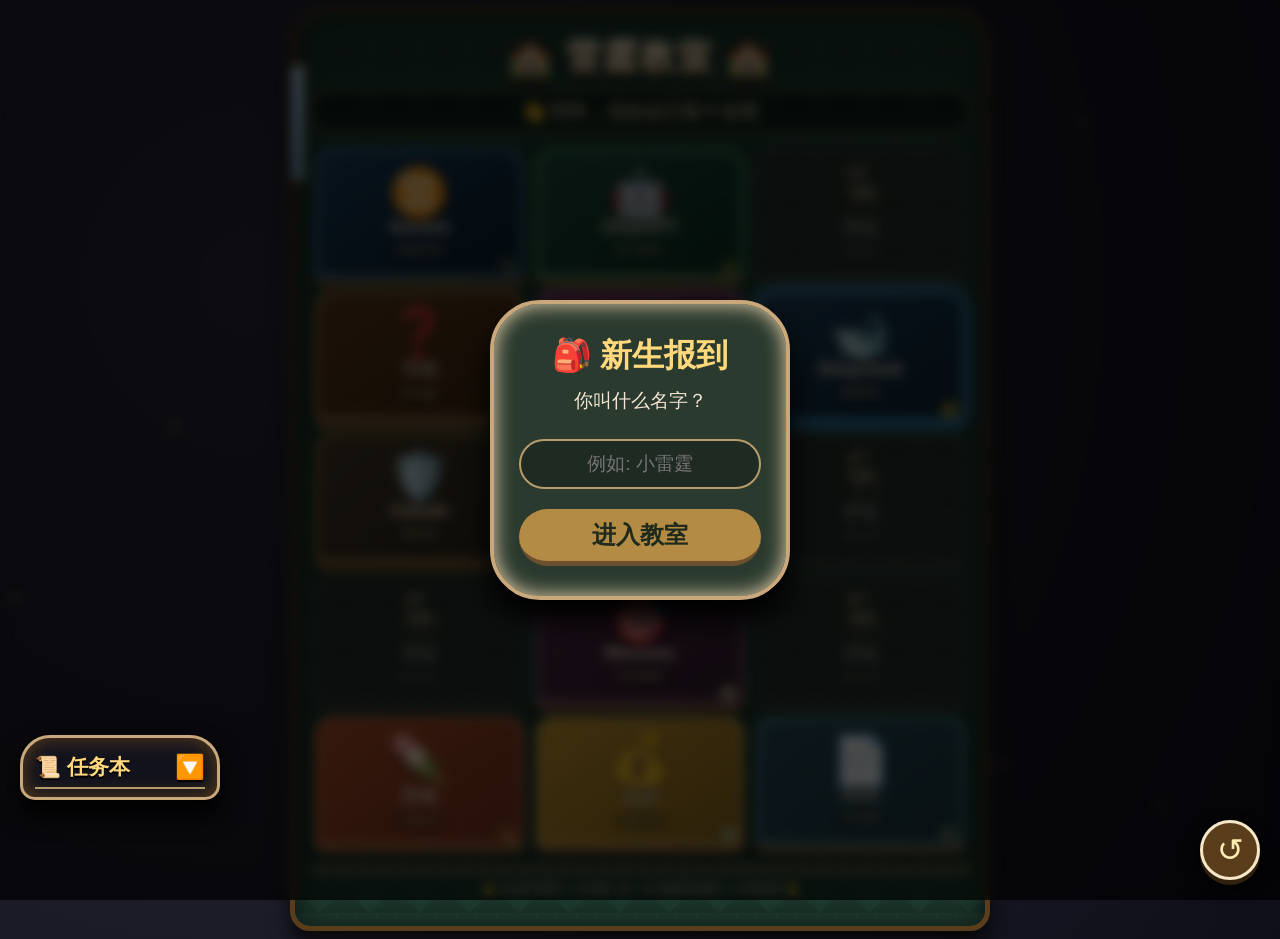
<file: index.html>
<!DOCTYPE html>
<html lang="zh">
<head>
    <meta charset="UTF-8">
    <meta name="viewport" content="width=device-width, initial-scale=1.0, maximum-scale=1.0, user-scalable=yes">
    <title>雷霆教室</title>
    <link rel="stylesheet" href="style.css">
</head>
<body>
    <canvas id="particle-canvas"></canvas>

    <div id="overlay" class="overlay">
        <div class="name-modal">
            <h2>🎒 新生报到</h2>
            <div style="font-size:1.2rem; margin-bottom:5px;">你叫什么名字？</div>
            <input type="text" id="playerNameInput" placeholder="例如: 小雷霆" maxlength="10">
            <button id="confirmNameBtn">进入教室</button>
        </div>
    </div>

    <div class="reset-btn" id="resetGameBtn">↺</div>

    <div id="taskSidebar" class="task-sidebar minimized">
        <div class="title">
            📜 任务本
            <span id="toggleTaskBtn">🔽</span>
        </div>
        <div id="taskContent" class="task-content"></div>
    </div>

    <div class="classroom">
        <div class="window-left"></div>
        <div id="timePanel" class="time-panel" style="display: none;">
            <div class="time-item"><span>📅 周数</span><span class="value" id="weekDisplay">1/15</span></div>
            <div class="time-item"><span>📆 星期</span><span class="value" id="dayDisplay">一</span></div>
            <div class="time-item action-points"><span>⚡ 行动点</span><span class="value" id="actionDisplay">3</span></div>
            <!-- 手动下一日按钮（工作日可用） -->
            <div class="time-item" id="nextDayBtn" title="直接进入下一天（剩余行动点将清零）"><span>⏩</span><span class="value">下一日</span></div>
        </div>

        <div class="podium">
            <span>🏫 雷霆教室 🏫</span>
        </div>

        <div id="gameMessage" class="game-message">👋 同学，先给自己取个名吧</div>

        <div class="seats-grid" id="seatsGrid"></div>

        <div id="weekendOverlay" class="weekend-overlay">
            <h2>🌿 周末休息 🌿</h2>
            <div style="font-size:1.5rem;">没有课，放松一下吧</div>
            <button class="rest-btn" id="restBtn">😴 休息一天</button>
        </div>

        <div class="floor-line"></div>
        <div style="text-align: center; margin-top: 10px; color: #ecd9b4; font-size: 0.7rem;">
            👆 点击同学聊天 (+2好感) | 第一天只能和同桌聊 | 十五周结局 👆
        </div>
    </div>

    <script src="script.js"></script>
</body>
</html>
</file>
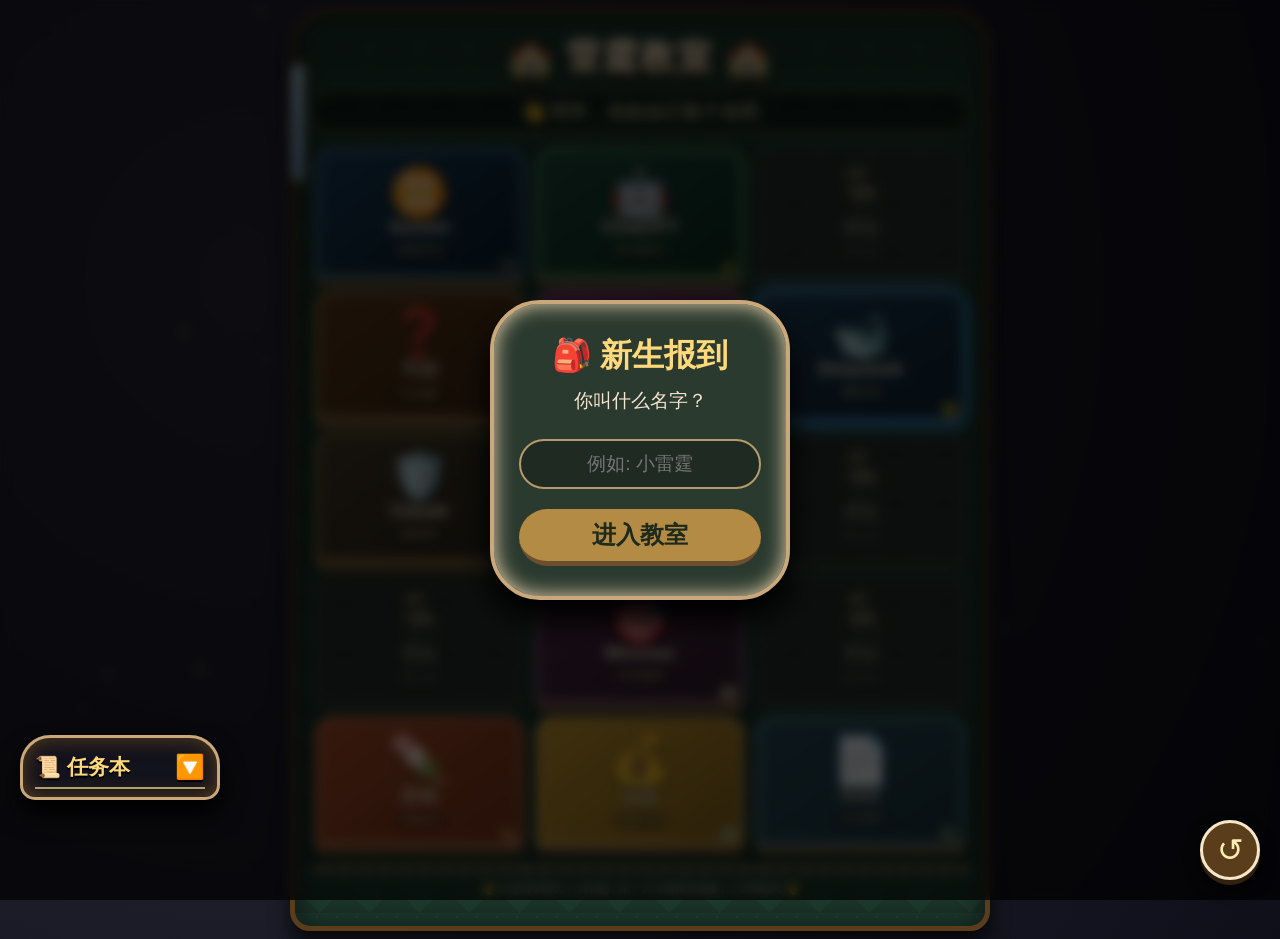
<file: leiting.html>
<!DOCTYPE html>
<html lang="zh">
<head>
    <meta charset="UTF-8">
    <meta name="viewport" content="width=device-width, initial-scale=1.0, maximum-scale=1.0, user-scalable=yes">
    <title>雷霆教室</title>
    <link rel="stylesheet" href="leiting.css">
</head>
<body>
    <canvas id="particle-canvas"></canvas>

    <div id="overlay" class="overlay">
        <div class="name-modal">
            <h2>🎒 新生报到</h2>
            <div style="font-size:1.2rem; margin-bottom:5px;">你叫什么名字？</div>
            <input type="text" id="playerNameInput" placeholder="例如: 小雷霆" maxlength="10">
            <button id="confirmNameBtn">进入教室</button>
        </div>
    </div>

    <div class="reset-btn" id="resetGameBtn">↺</div>

    <div id="taskSidebar" class="task-sidebar minimized">
        <div class="title">
            📜 任务本
            <span id="toggleTaskBtn">🔽</span>
        </div>
        <div id="taskContent" class="task-content"></div>
    </div>

    <div class="classroom">
        <div class="window-left"></div>
        <div id="timePanel" class="time-panel" style="display: none;">
            <div class="time-item"><span>📅 周数</span><span class="value" id="weekDisplay">1/15</span></div>
            <div class="time-item"><span>📆 星期</span><span class="value" id="dayDisplay">一</span></div>
            <div class="time-item action-points"><span>⚡ 行动点</span><span class="value" id="actionDisplay">3</span></div>
            <!-- 手动下一日按钮（工作日可用） -->
            <div class="time-item" id="nextDayBtn" title="直接进入下一天（剩余行动点将清零）"><span>⏩</span><span class="value">下一日</span></div>
        </div>

        <div class="podium">
            <span>🏫 雷霆教室 🏫</span>
        </div>

        <div id="gameMessage" class="game-message">👋 同学，先给自己取个名吧</div>

        <div class="seats-grid" id="seatsGrid"></div>

        <div id="weekendOverlay" class="weekend-overlay">
            <h2>🌿 周末休息 🌿</h2>
            <div style="font-size:1.5rem;">没有课，放松一下吧</div>
            <button class="rest-btn" id="restBtn">😴 休息一天</button>
        </div>

        <div class="floor-line"></div>
        <div style="text-align: center; margin-top: 10px; color: #ecd9b4; font-size: 0.7rem;">
            👆 点击同学聊天 (+2好感) | 第一天只能和同桌聊 | 十五周结局 👆
        </div>
    </div>

    <script src="leiting.js"></script>
</body>
</html>
</file>
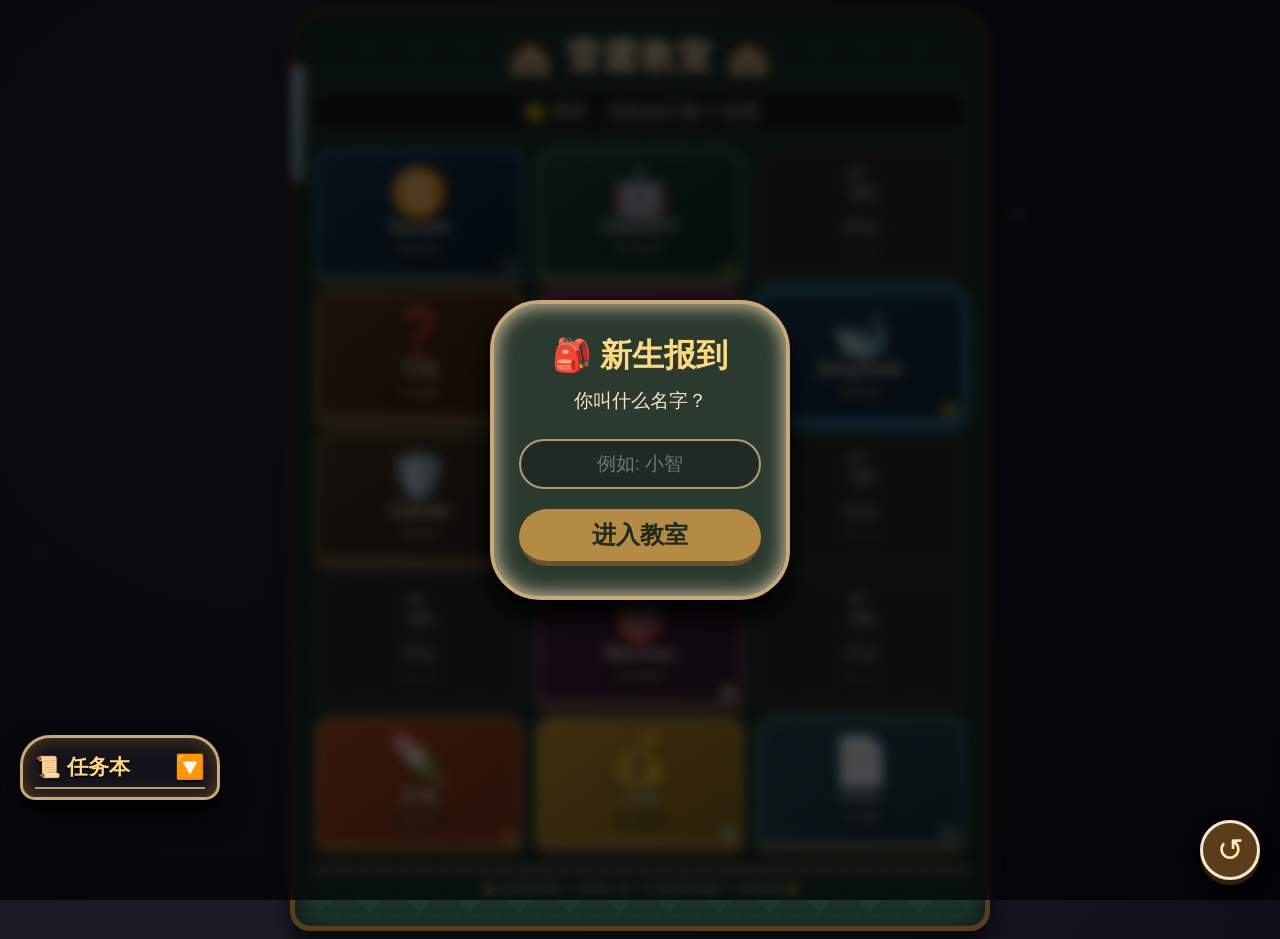
<file: 雷霆.html>
<!DOCTYPE html>
<html lang="zh">
<head>
    <meta charset="UTF-8">
    <meta name="viewport" content="width=device-width, initial-scale=1.0, maximum-scale=1.0, user-scalable=yes">
    <title>雷霆教室</title>
    <link rel="stylesheet" href="雷霆.css">
</head>
<body>
    <canvas id="particle-canvas"></canvas>

    <div id="overlay" class="overlay">
        <div class="name-modal">
            <h2>🎒 新生报到</h2>
            <div style="font-size:1.2rem; margin-bottom:5px;">你叫什么名字？</div>
            <input type="text" id="playerNameInput" placeholder="例如: 小智" maxlength="10">
            <button id="confirmNameBtn">进入教室</button>
        </div>
    </div>

    <div class="reset-btn" id="resetGameBtn">↺</div>

    <div id="taskSidebar" class="task-sidebar minimized">
        <div class="title">
            📜 任务本
            <span id="toggleTaskBtn">🔽</span>
        </div>
        <div id="taskContent" class="task-content"></div>
    </div>

    <div class="classroom">
        <div class="window-left"></div>
        <div id="timePanel" class="time-panel" style="display: none;">
            <div class="time-item"><span>📅 周数</span><span class="value" id="weekDisplay">1/15</span></div>
            <div class="time-item"><span>📆 星期</span><span class="value" id="dayDisplay">一</span></div>
            <div class="time-item action-points"><span>⚡ 行动点</span><span class="value" id="actionDisplay">3</span></div>
            <!-- 手动下一日按钮（工作日可用） -->
            <div class="time-item" id="nextDayBtn" title="直接进入下一天（剩余行动点将清零）"><span>⏩</span><span class="value">下一日</span></div>
        </div>

        <div class="podium">
            <span>🏫 雷霆教室 🏫</span>
        </div>

        <div id="gameMessage" class="game-message">👋 同学，先给自己取个名吧</div>

        <div class="seats-grid" id="seatsGrid"></div>

        <div id="weekendOverlay" class="weekend-overlay">
            <h2>🌿 周末休息 🌿</h2>
            <div style="font-size:1.5rem;">没有课，放松一下吧</div>
            <button class="rest-btn" id="restBtn">😴 休息一天</button>
        </div>

        <div class="floor-line"></div>
        <div style="text-align: center; margin-top: 10px; color: #ecd9b4; font-size: 0.7rem;">
            👆 点击同学聊天 (+2好感) | 第一天只能和同桌聊 | 十五周结局 👆
        </div>
    </div>

    <script src="雷霆.js"></script>
</body>
</html>
</file>
<file: style.css>
/* === 完全保留原有样式，一字未改 === */
* {
    margin: 0;
    padding: 0;
    box-sizing: border-box;
    font-family: 'Segoe UI', 'Poppins', 'Microsoft YaHei', sans-serif;
}

body {
    min-height: 100vh;
    background: radial-gradient(circle at 20% 30%, #2b2b3a, #0f0f1a);
    display: flex;
    justify-content: center;
    align-items: center;
    padding: 8px;
    position: relative;
}

.classroom {
    width: 100%;
    max-width: 700px;
    background: #1e3a2f;
    background-image: 
        linear-gradient(45deg, rgba(0,0,0,0.1) 25%, transparent 25%),
        linear-gradient(-45deg, rgba(0,0,0,0.1) 25%, transparent 25%),
        radial-gradient(circle at 10% 20%, rgba(255,215,0,0.05) 1px, transparent 1px);
    background-size: 50px 50px, 50px 50px, 20px 20px;
    box-shadow: 0 15px 20px rgba(0,0,0,0.7), inset 0 0 30px rgba(0,0,0,0.6);
    border-radius: 40px 40px 20px 20px;
    border: 5px solid #5a3e1b;
    padding: 20px 15px 30px 15px;
    position: relative;
    z-index: 5;
}

.window-left {
    position: absolute;
    left: -5px;
    top: 50px;
    width: 15px;
    height: 120px;
    background: linear-gradient(145deg, #b0e0ff, #6ca6cd);
    border: 2px solid #8b5a2b;
    border-radius: 10px 0 0 10px;
    z-index: 20;
}

.time-panel {
    background: rgba(0, 0, 0, 0.5);
    backdrop-filter: blur(8px);
    border: 2px solid #c9a87c;
    border-radius: 60px;
    padding: 12px 20px;
    margin-bottom: 15px;
    display: flex;
    align-items: center;
    justify-content: space-between;
    color: #ffecb3;
    font-weight: bold;
    text-shadow: 0 2px 0 #00000070;
    flex-wrap: wrap;
    gap: 8px;
}
.time-item {
    display: flex;
    align-items: center;
    gap: 6px;
    background: #2d2a1f;
    padding: 5px 15px;
    border-radius: 40px;
    border: 1px solid #b59d6b;
    cursor: pointer;  /* 为下一日按钮添加指针 */
    transition: 0.1s;
}
.time-item:active {
    transform: translateY(2px);
    background: #3f3a2a;
}
.time-item span:first-child {
    color: #ffdb9f;
    font-size: 0.9rem;
}
.time-item .value {
    font-size: 1.3rem;
    color: #f5d76e;
    min-width: 40px;
    text-align: center;
}
.action-points {
    background: #4a2e1e;
    border-color: #e5a44a;
}
.action-points .value {
    color: #ffb347;
}

.podium {
    text-align: center;
    margin-bottom: 10px;
    font-size: 2.2rem;
    font-weight: 800;
    color: #f5e7c8;
    text-shadow: 0 4px 0 #7f5e3a, 0 8px 10px #000;
    letter-spacing: 2px;
}
.podium span {
    font-size: clamp(1.3rem, 5vw, 2.2rem);
}

.game-message {
    text-align: center;
    margin: 5px 0 15px 0;
    padding: 8px 12px;
    background: rgba(0,0,0,0.4);
    border-radius: 40px;
    color: #ffecb3;
    font-size: 1.2rem;
    font-weight: 500;
    border: 1px solid #c9a87c;
    box-shadow: inset 0 2px 5px #00000050;
    backdrop-filter: blur(4px);
}

.seats-grid {
    display: grid;
    grid-template-columns: repeat(3, 1fr);
    gap: 12px;
    margin: 0 5px;
    position: relative;
    z-index: 10;
}

.weekend-overlay {
    display: none;
    background: rgba(0, 0, 0, 0.8);
    backdrop-filter: blur(8px);
    border: 3px dashed #ffd966;
    border-radius: 50px;
    padding: 30px 20px;
    text-align: center;
    color: #fff0c0;
    margin: 10px 0;
    flex-direction: column;
    align-items: center;
    gap: 20px;
}
.weekend-overlay h2 {
    font-size: 2.5rem;
    filter: drop-shadow(0 0 8px gold);
}
.rest-btn {
    background: #b48b44;
    border: none;
    border-bottom: 6px solid #6b4f2e;
    color: #1e2a1c;
    font-size: 1.8rem;
    font-weight: bold;
    padding: 12px 30px;
    border-radius: 60px;
    cursor: pointer;
    transition: 0.1s;
    box-shadow: 0 8px 0 #3d2e18;
}
.rest-btn:active {
    transform: translateY(6px);
    border-bottom-width: 2px;
}

.seat {
    background: rgba(40, 30, 20, 0.8);
    border: 2px solid #c9a87c;
    border-radius: 18px 18px 8px 8px;
    box-shadow: 0 8px 0 #6b4f2e, 0 10px 15px #00000060, inset 0 -3px 8px #ffecbb33;
    padding: 10px 2px;
    display: flex;
    flex-direction: column;
    align-items: center;
    justify-content: center;
    color: #ffefd0;
    transition: transform 0.15s;
    animation: float 3s infinite alternate ease-in-out;
    backdrop-filter: blur(3px);
    cursor: pointer;
    min-height: 130px;
    position: relative;
}

.seat.gemini { background: linear-gradient(145deg, #1a3f5c, #0b1f2e); border-color: #4aa0e0; }
.seat.chatgpt { background: linear-gradient(145deg, #1e4a3b, #0b2f23); border-color: #6bdb9f; }
.seat.qianwen { background: linear-gradient(145deg, #5f3b1c, #3e2612); border-color: #e5b567; }
.seat.wenxin { background: linear-gradient(145deg, #6d2e5f, #401d36); border-color: #f59dd0; }
.seat.deepseek { background: linear-gradient(145deg, #1e3f5a, #0f2637); border-color: #5fc1f0; box-shadow: 0 0 15px #3aa8ff, 0 8px 0 #2a5a7a; }
.seat.glm { background: linear-gradient(145deg, #335533, #1e321e); border-color: #99cc66; }
.seat.claude { background: linear-gradient(145deg, #473d2b, #2f271c); border-color: #c9a04b; }
.seat.minimax { background: linear-gradient(145deg, #522e4a, #301c2b); border-color: #c975b5; }
.seat.kimi { background: linear-gradient(145deg, #2b4f5c, #1c353f); border-color: #6dc1d0; }
.seat.doubao { background: linear-gradient(145deg, #b3512c, #7a351b); border-color: #ff9467; }
.seat.yuanbao { background: linear-gradient(145deg, #cf9f2e, #8f6a1f); border-color: #ffcd7e; }
.seat.empty { background: #2d2a1f; border-color: #7a6a51; opacity: 0.5; filter: grayscale(0.6); box-shadow: 0 6px 0 #4d3e2b; }
.seat.player {
    background: linear-gradient(145deg, #5a3178, #3b1e4f);
    border-color: #e3a6ff;
    box-shadow: 0 0 20px #c56cff, 0 8px 0 #4a2a62;
}

.seat .ai-emoji {
    font-size: 3rem;
    line-height: 1;
    filter: drop-shadow(0 4px 3px #00000070);
}
.seat .ai-name {
    font-size: 1.1rem;
    font-weight: bold;
    text-shadow: 0 2px 0 #00000070;
    max-width: 90%;
    overflow: hidden;
    text-overflow: ellipsis;
    white-space: nowrap;
}
.seat .ai-tag {
    font-size: 0.6rem;
    background: #00000050;
    padding: 2px 6px;
    border-radius: 20px;
    margin-top: 4px;
    color: #ffecb3;
    max-width: 90%;
    white-space: nowrap;
    overflow: hidden;
    text-overflow: ellipsis;
}

@keyframes float {
    0% { transform: translateY(0px); }
    100% { transform: translateY(-4px); }
}

.info-card {
    position: fixed;
    top: 50%;
    left: 50%;
    transform: translate(-50%, -50%);
    width: 560px;
    max-width: 90vw;
    background: rgba(30, 30, 40, 0.97);
    backdrop-filter: blur(12px);
    border: 2px solid #c9a87c;
    border-radius: 30px;
    box-shadow: 0 20px 30px #000000cc, 0 0 0 3px #5a3e1b;
    color: #f5e6d3;
    padding: 20px 18px;
    z-index: 10000;
    transition: opacity 0.2s;
}
.info-card .close-btn {
    position: absolute;
    top: 12px;
    right: 16px;
    font-size: 2rem;
    cursor: pointer;
    color: #ffb86b;
    line-height: 1;
    z-index: 10;
}
.info-card .close-btn:hover { color: #ffd966; }

.card-split {
    display: flex;
    gap: 18px;
    margin-top: 10px;
}
.card-left {
    flex: 1.2;
    border-right: 1px dashed #c9a87c66;
    padding-right: 14px;
}
.card-right {
    flex: 0.9;
    padding-left: 4px;
}

.card-left .card-header {
    display: flex;
    align-items: center;
    gap: 8px;
    margin-bottom: 12px;
}
.card-left .card-header .emoji {
    font-size: 2.8rem;
    line-height: 1;
}
.card-left .card-header h3 {
    font-size: 1.8rem;
    font-weight: bold;
    color: #ffd97c;
    word-break: break-word;
}
.card-quote {
    background: #00000040;
    border-radius: 20px;
    padding: 12px 15px;
    margin: 15px 0;
    border-left: 4px solid #f5b342;
    font-style: italic;
    font-size: 1rem;
    min-height: 80px;
    display: flex;
    align-items: center;
}
.affinity-row {
    display: flex;
    align-items: center;
    gap: 12px;
    margin: 10px 0 0 0;
    background: #2f2a3a;
    padding: 8px 15px;
    border-radius: 40px;
}
.affinity-label {
    color: #ffdb9f;
    font-weight: 600;
}
.affinity-value {
    font-size: 1.5rem;
    font-weight: bold;
    color: #ffb347;
}
.affinity-max {
    font-size: 0.9rem;
    color: #c0b09a;
}

.preference-block {
    background: #1f1f2c;
    border-radius: 20px;
    padding: 14px 12px;
    margin-bottom: 18px;
    border: 1px solid #7a6a5180;
}
.preference-title {
    color: #ffdb9f;
    font-weight: 600;
    margin-bottom: 8px;
    font-size: 1rem;
    display: flex;
    align-items: center;
    gap: 6px;
}
.badge-group {
    display: flex;
    flex-wrap: wrap;
    gap: 8px;
    margin: 8px 0 4px;
}
.badge {
    background: #2d4e3f;
    padding: 4px 12px;
    border-radius: 30px;
    font-size: 0.85rem;
    border: 1px solid #ffdb8e;
    display: inline-flex;
    align-items: center;
    gap: 4px;
}
.badge.heart { background: #5e2e4e; }
.badge.break { background: #4a3a2a; }

.secret-block {
    background: #2d2230;
    border-radius: 20px;
    padding: 14px 12px;
    border: 1px solid #b59d6b;
    box-shadow: inset 0 0 10px #00000060;
}
.secret-title {
    color: #f5b884;
    font-weight: 600;
    margin-bottom: 8px;
    font-size: 0.95rem;
    letter-spacing: 1px;
}
.secret-content {
    font-style: italic;
    background: #00000030;
    padding: 8px 12px;
    border-radius: 16px;
    border-left: 3px solid #d99e5e;
    font-size: 0.95rem;
}
.locked-message {
    background: #3a2e2e;
    text-align: center;
    padding: 20px 10px;
    border-radius: 20px;
    color: #b1a089;
    font-size: 1rem;
    border: 2px dashed #aa8b5c;
}
.locked-message span {
    font-size: 2rem;
    display: block;
    margin-bottom: 5px;
}

.overlay {
    position: fixed;
    top: 0; left: 0; width: 100%; height: 100%;
    background: rgba(0,0,0,0.7);
    backdrop-filter: blur(6px);
    z-index: 20000;
    display: flex;
    justify-content: center;
    align-items: center;
}
.name-modal {
    background: #2b3a2f;
    border: 4px solid #c9a87c;
    border-radius: 50px;
    padding: 30px 25px;
    width: 300px;
    max-width: 80vw;
    box-shadow: 0 20px 30px black, inset 0 0 20px #ebd5b0;
    color: #f5e6d3;
    text-align: center;
}
.name-modal h2 {
    font-size: 2rem;
    margin-bottom: 10px;
    color: #ffd97c;
}
.name-modal input {
    width: 100%;
    padding: 12px 20px;
    font-size: 1.2rem;
    background: #1f2a23;
    border: 2px solid #b59d6b;
    border-radius: 60px;
    color: #ffecb3;
    outline: none;
    margin: 20px 0;
    text-align: center;
}
.name-modal button {
    background: #b48b44;
    border: none;
    border-bottom: 5px solid #6b4f2e;
    color: #1e2a1c;
    font-size: 1.5rem;
    font-weight: bold;
    padding: 10px 30px;
    border-radius: 40px;
    cursor: pointer;
    transition: 0.1s;
    width: 100%;
}
.name-modal button:active {
    transform: translateY(4px);
    border-bottom-width: 2px;
}
.reset-btn {
    position: fixed;
    bottom: 20px;
    right: 20px;
    background: #5a3e1b;
    border: 3px solid #f5e7c8;
    color: #ffecb3;
    width: 60px;
    height: 60px;
    border-radius: 50%;
    font-size: 2rem;
    display: flex;
    align-items: center;
    justify-content: center;
    cursor: pointer;
    box-shadow: 0 5px 0 #2f210e, 0 8px 15px black;
    z-index: 30000;
    transition: 0.1s;
    user-select: none;
}
.reset-btn:active {
    transform: translateY(5px);
    box-shadow: 0 2px 0 #2f210e, 0 5px 12px black;
}
.floor-line {
    margin-top: 20px;
    height: 4px;
    background: repeating-linear-gradient(90deg, #8b6b41 0px, #8b6b41 10px, #c9a87c 10px, #c9a87c 20px);
    border-radius: 4px;
}
#particle-canvas {
    position: fixed;
    top: 0;
    left: 0;
    width: 100%;
    height: 100%;
    pointer-events: none;
    z-index: 1;
}
.task-sidebar {
    position: fixed;
    bottom: 100px;
    left: 20px;
    width: 240px;
    background: rgba(20, 20, 30, 0.98);
    backdrop-filter: blur(10px);
    border: 3px solid #c9a87c;
    border-radius: 30px 30px 15px 15px;
    padding: 15px 12px;
    color: #ffecb3;
    z-index: 20000;
    box-shadow: 0 15px 25px black, inset 0 0 20px #5a3e1b;
    transition: 0.3s;
    font-size: 0.95rem;
}
.task-sidebar.minimized {
    height: 65px;
    overflow: hidden;
    cursor: pointer;
    width: 200px;
}
.task-sidebar .title {
    font-weight: bold;
    font-size: 1.3rem;
    border-bottom: 2px solid #b59d6b;
    padding-bottom: 6px;
    margin-bottom: 12px;
    display: flex;
    justify-content: space-between;
    align-items: center;
    color: #ffd97c;
    text-shadow: 0 2px 0 #000;
}
.task-sidebar .title span {
    font-size: 1.5rem;
    cursor: pointer;
}
.task-content {
    line-height: 1.5;
}
.task-content button {
    background: #4a3a2a;
    border: none;
    border-bottom: 3px solid #6b4f2e;
    color: #ffecb3;
    font-size: 1rem;
    padding: 8px 12px;
    margin: 6px 0;
    border-radius: 40px;
    width: 100%;
    text-align: left;
    cursor: pointer;
    transition: 0.1s;
    font-weight: 600;
    box-shadow: 0 4px 0 #2f210e;
}
.task-content button:active {
    transform: translateY(3px);
    border-bottom-width: 1px;
}
.task-content .waiting {
    color: #ffb884;
    font-style: italic;
    padding: 10px;
    background: #1f1f2c;
    border-radius: 20px;
    text-align: center;
}
</file>
<file: leiting.css>
/* === 完全保留原有样式，一字未改 === */
* {
    margin: 0;
    padding: 0;
    box-sizing: border-box;
    font-family: 'Segoe UI', 'Poppins', 'Microsoft YaHei', sans-serif;
}

body {
    min-height: 100vh;
    background: radial-gradient(circle at 20% 30%, #2b2b3a, #0f0f1a);
    display: flex;
    justify-content: center;
    align-items: center;
    padding: 8px;
    position: relative;
}

.classroom {
    width: 100%;
    max-width: 700px;
    background: #1e3a2f;
    background-image: 
        linear-gradient(45deg, rgba(0,0,0,0.1) 25%, transparent 25%),
        linear-gradient(-45deg, rgba(0,0,0,0.1) 25%, transparent 25%),
        radial-gradient(circle at 10% 20%, rgba(255,215,0,0.05) 1px, transparent 1px);
    background-size: 50px 50px, 50px 50px, 20px 20px;
    box-shadow: 0 15px 20px rgba(0,0,0,0.7), inset 0 0 30px rgba(0,0,0,0.6);
    border-radius: 40px 40px 20px 20px;
    border: 5px solid #5a3e1b;
    padding: 20px 15px 30px 15px;
    position: relative;
    z-index: 5;
}

.window-left {
    position: absolute;
    left: -5px;
    top: 50px;
    width: 15px;
    height: 120px;
    background: linear-gradient(145deg, #b0e0ff, #6ca6cd);
    border: 2px solid #8b5a2b;
    border-radius: 10px 0 0 10px;
    z-index: 20;
}

.time-panel {
    background: rgba(0, 0, 0, 0.5);
    backdrop-filter: blur(8px);
    border: 2px solid #c9a87c;
    border-radius: 60px;
    padding: 12px 20px;
    margin-bottom: 15px;
    display: flex;
    align-items: center;
    justify-content: space-between;
    color: #ffecb3;
    font-weight: bold;
    text-shadow: 0 2px 0 #00000070;
    flex-wrap: wrap;
    gap: 8px;
}
.time-item {
    display: flex;
    align-items: center;
    gap: 6px;
    background: #2d2a1f;
    padding: 5px 15px;
    border-radius: 40px;
    border: 1px solid #b59d6b;
    cursor: pointer;  /* 为下一日按钮添加指针 */
    transition: 0.1s;
}
.time-item:active {
    transform: translateY(2px);
    background: #3f3a2a;
}
.time-item span:first-child {
    color: #ffdb9f;
    font-size: 0.9rem;
}
.time-item .value {
    font-size: 1.3rem;
    color: #f5d76e;
    min-width: 40px;
    text-align: center;
}
.action-points {
    background: #4a2e1e;
    border-color: #e5a44a;
}
.action-points .value {
    color: #ffb347;
}

.podium {
    text-align: center;
    margin-bottom: 10px;
    font-size: 2.2rem;
    font-weight: 800;
    color: #f5e7c8;
    text-shadow: 0 4px 0 #7f5e3a, 0 8px 10px #000;
    letter-spacing: 2px;
}
.podium span {
    font-size: clamp(1.3rem, 5vw, 2.2rem);
}

.game-message {
    text-align: center;
    margin: 5px 0 15px 0;
    padding: 8px 12px;
    background: rgba(0,0,0,0.4);
    border-radius: 40px;
    color: #ffecb3;
    font-size: 1.2rem;
    font-weight: 500;
    border: 1px solid #c9a87c;
    box-shadow: inset 0 2px 5px #00000050;
    backdrop-filter: blur(4px);
}

.seats-grid {
    display: grid;
    grid-template-columns: repeat(3, 1fr);
    gap: 12px;
    margin: 0 5px;
    position: relative;
    z-index: 10;
}

.weekend-overlay {
    display: none;
    background: rgba(0, 0, 0, 0.8);
    backdrop-filter: blur(8px);
    border: 3px dashed #ffd966;
    border-radius: 50px;
    padding: 30px 20px;
    text-align: center;
    color: #fff0c0;
    margin: 10px 0;
    flex-direction: column;
    align-items: center;
    gap: 20px;
}
.weekend-overlay h2 {
    font-size: 2.5rem;
    filter: drop-shadow(0 0 8px gold);
}
.rest-btn {
    background: #b48b44;
    border: none;
    border-bottom: 6px solid #6b4f2e;
    color: #1e2a1c;
    font-size: 1.8rem;
    font-weight: bold;
    padding: 12px 30px;
    border-radius: 60px;
    cursor: pointer;
    transition: 0.1s;
    box-shadow: 0 8px 0 #3d2e18;
}
.rest-btn:active {
    transform: translateY(6px);
    border-bottom-width: 2px;
}

.seat {
    background: rgba(40, 30, 20, 0.8);
    border: 2px solid #c9a87c;
    border-radius: 18px 18px 8px 8px;
    box-shadow: 0 8px 0 #6b4f2e, 0 10px 15px #00000060, inset 0 -3px 8px #ffecbb33;
    padding: 10px 2px;
    display: flex;
    flex-direction: column;
    align-items: center;
    justify-content: center;
    color: #ffefd0;
    transition: transform 0.15s;
    animation: float 3s infinite alternate ease-in-out;
    backdrop-filter: blur(3px);
    cursor: pointer;
    min-height: 130px;
    position: relative;
}

.seat.gemini { background: linear-gradient(145deg, #1a3f5c, #0b1f2e); border-color: #4aa0e0; }
.seat.chatgpt { background: linear-gradient(145deg, #1e4a3b, #0b2f23); border-color: #6bdb9f; }
.seat.qianwen { background: linear-gradient(145deg, #5f3b1c, #3e2612); border-color: #e5b567; }
.seat.wenxin { background: linear-gradient(145deg, #6d2e5f, #401d36); border-color: #f59dd0; }
.seat.deepseek { background: linear-gradient(145deg, #1e3f5a, #0f2637); border-color: #5fc1f0; box-shadow: 0 0 15px #3aa8ff, 0 8px 0 #2a5a7a; }
.seat.glm { background: linear-gradient(145deg, #335533, #1e321e); border-color: #99cc66; }
.seat.claude { background: linear-gradient(145deg, #473d2b, #2f271c); border-color: #c9a04b; }
.seat.minimax { background: linear-gradient(145deg, #522e4a, #301c2b); border-color: #c975b5; }
.seat.kimi { background: linear-gradient(145deg, #2b4f5c, #1c353f); border-color: #6dc1d0; }
.seat.doubao { background: linear-gradient(145deg, #b3512c, #7a351b); border-color: #ff9467; }
.seat.yuanbao { background: linear-gradient(145deg, #cf9f2e, #8f6a1f); border-color: #ffcd7e; }
.seat.empty { background: #2d2a1f; border-color: #7a6a51; opacity: 0.5; filter: grayscale(0.6); box-shadow: 0 6px 0 #4d3e2b; }
.seat.player {
    background: linear-gradient(145deg, #5a3178, #3b1e4f);
    border-color: #e3a6ff;
    box-shadow: 0 0 20px #c56cff, 0 8px 0 #4a2a62;
}

.seat .ai-emoji {
    font-size: 3rem;
    line-height: 1;
    filter: drop-shadow(0 4px 3px #00000070);
}
.seat .ai-name {
    font-size: 1.1rem;
    font-weight: bold;
    text-shadow: 0 2px 0 #00000070;
    max-width: 90%;
    overflow: hidden;
    text-overflow: ellipsis;
    white-space: nowrap;
}
.seat .ai-tag {
    font-size: 0.6rem;
    background: #00000050;
    padding: 2px 6px;
    border-radius: 20px;
    margin-top: 4px;
    color: #ffecb3;
    max-width: 90%;
    white-space: nowrap;
    overflow: hidden;
    text-overflow: ellipsis;
}

@keyframes float {
    0% { transform: translateY(0px); }
    100% { transform: translateY(-4px); }
}

.info-card {
    position: fixed;
    top: 50%;
    left: 50%;
    transform: translate(-50%, -50%);
    width: 560px;
    max-width: 90vw;
    background: rgba(30, 30, 40, 0.97);
    backdrop-filter: blur(12px);
    border: 2px solid #c9a87c;
    border-radius: 30px;
    box-shadow: 0 20px 30px #000000cc, 0 0 0 3px #5a3e1b;
    color: #f5e6d3;
    padding: 20px 18px;
    z-index: 10000;
    transition: opacity 0.2s;
}
.info-card .close-btn {
    position: absolute;
    top: 12px;
    right: 16px;
    font-size: 2rem;
    cursor: pointer;
    color: #ffb86b;
    line-height: 1;
    z-index: 10;
}
.info-card .close-btn:hover { color: #ffd966; }

.card-split {
    display: flex;
    gap: 18px;
    margin-top: 10px;
}
.card-left {
    flex: 1.2;
    border-right: 1px dashed #c9a87c66;
    padding-right: 14px;
}
.card-right {
    flex: 0.9;
    padding-left: 4px;
}

.card-left .card-header {
    display: flex;
    align-items: center;
    gap: 8px;
    margin-bottom: 12px;
}
.card-left .card-header .emoji {
    font-size: 2.8rem;
    line-height: 1;
}
.card-left .card-header h3 {
    font-size: 1.8rem;
    font-weight: bold;
    color: #ffd97c;
    word-break: break-word;
}
.card-quote {
    background: #00000040;
    border-radius: 20px;
    padding: 12px 15px;
    margin: 15px 0;
    border-left: 4px solid #f5b342;
    font-style: italic;
    font-size: 1rem;
    min-height: 80px;
    display: flex;
    align-items: center;
}
.affinity-row {
    display: flex;
    align-items: center;
    gap: 12px;
    margin: 10px 0 0 0;
    background: #2f2a3a;
    padding: 8px 15px;
    border-radius: 40px;
}
.affinity-label {
    color: #ffdb9f;
    font-weight: 600;
}
.affinity-value {
    font-size: 1.5rem;
    font-weight: bold;
    color: #ffb347;
}
.affinity-max {
    font-size: 0.9rem;
    color: #c0b09a;
}

.preference-block {
    background: #1f1f2c;
    border-radius: 20px;
    padding: 14px 12px;
    margin-bottom: 18px;
    border: 1px solid #7a6a5180;
}
.preference-title {
    color: #ffdb9f;
    font-weight: 600;
    margin-bottom: 8px;
    font-size: 1rem;
    display: flex;
    align-items: center;
    gap: 6px;
}
.badge-group {
    display: flex;
    flex-wrap: wrap;
    gap: 8px;
    margin: 8px 0 4px;
}
.badge {
    background: #2d4e3f;
    padding: 4px 12px;
    border-radius: 30px;
    font-size: 0.85rem;
    border: 1px solid #ffdb8e;
    display: inline-flex;
    align-items: center;
    gap: 4px;
}
.badge.heart { background: #5e2e4e; }
.badge.break { background: #4a3a2a; }

.secret-block {
    background: #2d2230;
    border-radius: 20px;
    padding: 14px 12px;
    border: 1px solid #b59d6b;
    box-shadow: inset 0 0 10px #00000060;
}
.secret-title {
    color: #f5b884;
    font-weight: 600;
    margin-bottom: 8px;
    font-size: 0.95rem;
    letter-spacing: 1px;
}
.secret-content {
    font-style: italic;
    background: #00000030;
    padding: 8px 12px;
    border-radius: 16px;
    border-left: 3px solid #d99e5e;
    font-size: 0.95rem;
}
.locked-message {
    background: #3a2e2e;
    text-align: center;
    padding: 20px 10px;
    border-radius: 20px;
    color: #b1a089;
    font-size: 1rem;
    border: 2px dashed #aa8b5c;
}
.locked-message span {
    font-size: 2rem;
    display: block;
    margin-bottom: 5px;
}

.overlay {
    position: fixed;
    top: 0; left: 0; width: 100%; height: 100%;
    background: rgba(0,0,0,0.7);
    backdrop-filter: blur(6px);
    z-index: 20000;
    display: flex;
    justify-content: center;
    align-items: center;
}
.name-modal {
    background: #2b3a2f;
    border: 4px solid #c9a87c;
    border-radius: 50px;
    padding: 30px 25px;
    width: 300px;
    max-width: 80vw;
    box-shadow: 0 20px 30px black, inset 0 0 20px #ebd5b0;
    color: #f5e6d3;
    text-align: center;
}
.name-modal h2 {
    font-size: 2rem;
    margin-bottom: 10px;
    color: #ffd97c;
}
.name-modal input {
    width: 100%;
    padding: 12px 20px;
    font-size: 1.2rem;
    background: #1f2a23;
    border: 2px solid #b59d6b;
    border-radius: 60px;
    color: #ffecb3;
    outline: none;
    margin: 20px 0;
    text-align: center;
}
.name-modal button {
    background: #b48b44;
    border: none;
    border-bottom: 5px solid #6b4f2e;
    color: #1e2a1c;
    font-size: 1.5rem;
    font-weight: bold;
    padding: 10px 30px;
    border-radius: 40px;
    cursor: pointer;
    transition: 0.1s;
    width: 100%;
}
.name-modal button:active {
    transform: translateY(4px);
    border-bottom-width: 2px;
}
.reset-btn {
    position: fixed;
    bottom: 20px;
    right: 20px;
    background: #5a3e1b;
    border: 3px solid #f5e7c8;
    color: #ffecb3;
    width: 60px;
    height: 60px;
    border-radius: 50%;
    font-size: 2rem;
    display: flex;
    align-items: center;
    justify-content: center;
    cursor: pointer;
    box-shadow: 0 5px 0 #2f210e, 0 8px 15px black;
    z-index: 30000;
    transition: 0.1s;
    user-select: none;
}
.reset-btn:active {
    transform: translateY(5px);
    box-shadow: 0 2px 0 #2f210e, 0 5px 12px black;
}
.floor-line {
    margin-top: 20px;
    height: 4px;
    background: repeating-linear-gradient(90deg, #8b6b41 0px, #8b6b41 10px, #c9a87c 10px, #c9a87c 20px);
    border-radius: 4px;
}
#particle-canvas {
    position: fixed;
    top: 0;
    left: 0;
    width: 100%;
    height: 100%;
    pointer-events: none;
    z-index: 1;
}
.task-sidebar {
    position: fixed;
    bottom: 100px;
    left: 20px;
    width: 240px;
    background: rgba(20, 20, 30, 0.98);
    backdrop-filter: blur(10px);
    border: 3px solid #c9a87c;
    border-radius: 30px 30px 15px 15px;
    padding: 15px 12px;
    color: #ffecb3;
    z-index: 20000;
    box-shadow: 0 15px 25px black, inset 0 0 20px #5a3e1b;
    transition: 0.3s;
    font-size: 0.95rem;
}
.task-sidebar.minimized {
    height: 65px;
    overflow: hidden;
    cursor: pointer;
    width: 200px;
}
.task-sidebar .title {
    font-weight: bold;
    font-size: 1.3rem;
    border-bottom: 2px solid #b59d6b;
    padding-bottom: 6px;
    margin-bottom: 12px;
    display: flex;
    justify-content: space-between;
    align-items: center;
    color: #ffd97c;
    text-shadow: 0 2px 0 #000;
}
.task-sidebar .title span {
    font-size: 1.5rem;
    cursor: pointer;
}
.task-content {
    line-height: 1.5;
}
.task-content button {
    background: #4a3a2a;
    border: none;
    border-bottom: 3px solid #6b4f2e;
    color: #ffecb3;
    font-size: 1rem;
    padding: 8px 12px;
    margin: 6px 0;
    border-radius: 40px;
    width: 100%;
    text-align: left;
    cursor: pointer;
    transition: 0.1s;
    font-weight: 600;
    box-shadow: 0 4px 0 #2f210e;
}
.task-content button:active {
    transform: translateY(3px);
    border-bottom-width: 1px;
}
.task-content .waiting {
    color: #ffb884;
    font-style: italic;
    padding: 10px;
    background: #1f1f2c;
    border-radius: 20px;
    text-align: center;
}
</file>
<file: 雷霆.css>
/* === 完全保留原有样式，一字未改 === */
* {
    margin: 0;
    padding: 0;
    box-sizing: border-box;
    font-family: 'Segoe UI', 'Poppins', 'Microsoft YaHei', sans-serif;
}

body {
    min-height: 100vh;
    background: radial-gradient(circle at 20% 30%, #2b2b3a, #0f0f1a);
    display: flex;
    justify-content: center;
    align-items: center;
    padding: 8px;
    position: relative;
}

.classroom {
    width: 100%;
    max-width: 700px;
    background: #1e3a2f;
    background-image: 
        linear-gradient(45deg, rgba(0,0,0,0.1) 25%, transparent 25%),
        linear-gradient(-45deg, rgba(0,0,0,0.1) 25%, transparent 25%),
        radial-gradient(circle at 10% 20%, rgba(255,215,0,0.05) 1px, transparent 1px);
    background-size: 50px 50px, 50px 50px, 20px 20px;
    box-shadow: 0 15px 20px rgba(0,0,0,0.7), inset 0 0 30px rgba(0,0,0,0.6);
    border-radius: 40px 40px 20px 20px;
    border: 5px solid #5a3e1b;
    padding: 20px 15px 30px 15px;
    position: relative;
    z-index: 5;
}

.window-left {
    position: absolute;
    left: -5px;
    top: 50px;
    width: 15px;
    height: 120px;
    background: linear-gradient(145deg, #b0e0ff, #6ca6cd);
    border: 2px solid #8b5a2b;
    border-radius: 10px 0 0 10px;
    z-index: 20;
}

.time-panel {
    background: rgba(0, 0, 0, 0.5);
    backdrop-filter: blur(8px);
    border: 2px solid #c9a87c;
    border-radius: 60px;
    padding: 12px 20px;
    margin-bottom: 15px;
    display: flex;
    align-items: center;
    justify-content: space-between;
    color: #ffecb3;
    font-weight: bold;
    text-shadow: 0 2px 0 #00000070;
    flex-wrap: wrap;
    gap: 8px;
}
.time-item {
    display: flex;
    align-items: center;
    gap: 6px;
    background: #2d2a1f;
    padding: 5px 15px;
    border-radius: 40px;
    border: 1px solid #b59d6b;
    cursor: pointer;  /* 为下一日按钮添加指针 */
    transition: 0.1s;
}
.time-item:active {
    transform: translateY(2px);
    background: #3f3a2a;
}
.time-item span:first-child {
    color: #ffdb9f;
    font-size: 0.9rem;
}
.time-item .value {
    font-size: 1.3rem;
    color: #f5d76e;
    min-width: 40px;
    text-align: center;
}
.action-points {
    background: #4a2e1e;
    border-color: #e5a44a;
}
.action-points .value {
    color: #ffb347;
}

.podium {
    text-align: center;
    margin-bottom: 10px;
    font-size: 2.2rem;
    font-weight: 800;
    color: #f5e7c8;
    text-shadow: 0 4px 0 #7f5e3a, 0 8px 10px #000;
    letter-spacing: 2px;
}
.podium span {
    font-size: clamp(1.3rem, 5vw, 2.2rem);
}

.game-message {
    text-align: center;
    margin: 5px 0 15px 0;
    padding: 8px 12px;
    background: rgba(0,0,0,0.4);
    border-radius: 40px;
    color: #ffecb3;
    font-size: 1.2rem;
    font-weight: 500;
    border: 1px solid #c9a87c;
    box-shadow: inset 0 2px 5px #00000050;
    backdrop-filter: blur(4px);
}

.seats-grid {
    display: grid;
    grid-template-columns: repeat(3, 1fr);
    gap: 12px;
    margin: 0 5px;
    position: relative;
    z-index: 10;
}

.weekend-overlay {
    display: none;
    background: rgba(0, 0, 0, 0.8);
    backdrop-filter: blur(8px);
    border: 3px dashed #ffd966;
    border-radius: 50px;
    padding: 30px 20px;
    text-align: center;
    color: #fff0c0;
    margin: 10px 0;
    flex-direction: column;
    align-items: center;
    gap: 20px;
}
.weekend-overlay h2 {
    font-size: 2.5rem;
    filter: drop-shadow(0 0 8px gold);
}
.rest-btn {
    background: #b48b44;
    border: none;
    border-bottom: 6px solid #6b4f2e;
    color: #1e2a1c;
    font-size: 1.8rem;
    font-weight: bold;
    padding: 12px 30px;
    border-radius: 60px;
    cursor: pointer;
    transition: 0.1s;
    box-shadow: 0 8px 0 #3d2e18;
}
.rest-btn:active {
    transform: translateY(6px);
    border-bottom-width: 2px;
}

.seat {
    background: rgba(40, 30, 20, 0.8);
    border: 2px solid #c9a87c;
    border-radius: 18px 18px 8px 8px;
    box-shadow: 0 8px 0 #6b4f2e, 0 10px 15px #00000060, inset 0 -3px 8px #ffecbb33;
    padding: 10px 2px;
    display: flex;
    flex-direction: column;
    align-items: center;
    justify-content: center;
    color: #ffefd0;
    transition: transform 0.15s;
    animation: float 3s infinite alternate ease-in-out;
    backdrop-filter: blur(3px);
    cursor: pointer;
    min-height: 130px;
    position: relative;
}

.seat.gemini { background: linear-gradient(145deg, #1a3f5c, #0b1f2e); border-color: #4aa0e0; }
.seat.chatgpt { background: linear-gradient(145deg, #1e4a3b, #0b2f23); border-color: #6bdb9f; }
.seat.qianwen { background: linear-gradient(145deg, #5f3b1c, #3e2612); border-color: #e5b567; }
.seat.wenxin { background: linear-gradient(145deg, #6d2e5f, #401d36); border-color: #f59dd0; }
.seat.deepseek { background: linear-gradient(145deg, #1e3f5a, #0f2637); border-color: #5fc1f0; box-shadow: 0 0 15px #3aa8ff, 0 8px 0 #2a5a7a; }
.seat.glm { background: linear-gradient(145deg, #335533, #1e321e); border-color: #99cc66; }
.seat.claude { background: linear-gradient(145deg, #473d2b, #2f271c); border-color: #c9a04b; }
.seat.minimax { background: linear-gradient(145deg, #522e4a, #301c2b); border-color: #c975b5; }
.seat.kimi { background: linear-gradient(145deg, #2b4f5c, #1c353f); border-color: #6dc1d0; }
.seat.doubao { background: linear-gradient(145deg, #b3512c, #7a351b); border-color: #ff9467; }
.seat.yuanbao { background: linear-gradient(145deg, #cf9f2e, #8f6a1f); border-color: #ffcd7e; }
.seat.empty { background: #2d2a1f; border-color: #7a6a51; opacity: 0.5; filter: grayscale(0.6); box-shadow: 0 6px 0 #4d3e2b; }
.seat.player {
    background: linear-gradient(145deg, #5a3178, #3b1e4f);
    border-color: #e3a6ff;
    box-shadow: 0 0 20px #c56cff, 0 8px 0 #4a2a62;
}

.seat .ai-emoji {
    font-size: 3rem;
    line-height: 1;
    filter: drop-shadow(0 4px 3px #00000070);
}
.seat .ai-name {
    font-size: 1.1rem;
    font-weight: bold;
    text-shadow: 0 2px 0 #00000070;
    max-width: 90%;
    overflow: hidden;
    text-overflow: ellipsis;
    white-space: nowrap;
}
.seat .ai-tag {
    font-size: 0.6rem;
    background: #00000050;
    padding: 2px 6px;
    border-radius: 20px;
    margin-top: 4px;
    color: #ffecb3;
    max-width: 90%;
    white-space: nowrap;
    overflow: hidden;
    text-overflow: ellipsis;
}

@keyframes float {
    0% { transform: translateY(0px); }
    100% { transform: translateY(-4px); }
}

.info-card {
    position: fixed;
    top: 50%;
    left: 50%;
    transform: translate(-50%, -50%);
    width: 560px;
    max-width: 90vw;
    background: rgba(30, 30, 40, 0.97);
    backdrop-filter: blur(12px);
    border: 2px solid #c9a87c;
    border-radius: 30px;
    box-shadow: 0 20px 30px #000000cc, 0 0 0 3px #5a3e1b;
    color: #f5e6d3;
    padding: 20px 18px;
    z-index: 10000;
    transition: opacity 0.2s;
}
.info-card .close-btn {
    position: absolute;
    top: 12px;
    right: 16px;
    font-size: 2rem;
    cursor: pointer;
    color: #ffb86b;
    line-height: 1;
    z-index: 10;
}
.info-card .close-btn:hover { color: #ffd966; }

.card-split {
    display: flex;
    gap: 18px;
    margin-top: 10px;
}
.card-left {
    flex: 1.2;
    border-right: 1px dashed #c9a87c66;
    padding-right: 14px;
}
.card-right {
    flex: 0.9;
    padding-left: 4px;
}

.card-left .card-header {
    display: flex;
    align-items: center;
    gap: 8px;
    margin-bottom: 12px;
}
.card-left .card-header .emoji {
    font-size: 2.8rem;
    line-height: 1;
}
.card-left .card-header h3 {
    font-size: 1.8rem;
    font-weight: bold;
    color: #ffd97c;
    word-break: break-word;
}
.card-quote {
    background: #00000040;
    border-radius: 20px;
    padding: 12px 15px;
    margin: 15px 0;
    border-left: 4px solid #f5b342;
    font-style: italic;
    font-size: 1rem;
    min-height: 80px;
    display: flex;
    align-items: center;
}
.affinity-row {
    display: flex;
    align-items: center;
    gap: 12px;
    margin: 10px 0 0 0;
    background: #2f2a3a;
    padding: 8px 15px;
    border-radius: 40px;
}
.affinity-label {
    color: #ffdb9f;
    font-weight: 600;
}
.affinity-value {
    font-size: 1.5rem;
    font-weight: bold;
    color: #ffb347;
}
.affinity-max {
    font-size: 0.9rem;
    color: #c0b09a;
}

.preference-block {
    background: #1f1f2c;
    border-radius: 20px;
    padding: 14px 12px;
    margin-bottom: 18px;
    border: 1px solid #7a6a5180;
}
.preference-title {
    color: #ffdb9f;
    font-weight: 600;
    margin-bottom: 8px;
    font-size: 1rem;
    display: flex;
    align-items: center;
    gap: 6px;
}
.badge-group {
    display: flex;
    flex-wrap: wrap;
    gap: 8px;
    margin: 8px 0 4px;
}
.badge {
    background: #2d4e3f;
    padding: 4px 12px;
    border-radius: 30px;
    font-size: 0.85rem;
    border: 1px solid #ffdb8e;
    display: inline-flex;
    align-items: center;
    gap: 4px;
}
.badge.heart { background: #5e2e4e; }
.badge.break { background: #4a3a2a; }

.secret-block {
    background: #2d2230;
    border-radius: 20px;
    padding: 14px 12px;
    border: 1px solid #b59d6b;
    box-shadow: inset 0 0 10px #00000060;
}
.secret-title {
    color: #f5b884;
    font-weight: 600;
    margin-bottom: 8px;
    font-size: 0.95rem;
    letter-spacing: 1px;
}
.secret-content {
    font-style: italic;
    background: #00000030;
    padding: 8px 12px;
    border-radius: 16px;
    border-left: 3px solid #d99e5e;
    font-size: 0.95rem;
}
.locked-message {
    background: #3a2e2e;
    text-align: center;
    padding: 20px 10px;
    border-radius: 20px;
    color: #b1a089;
    font-size: 1rem;
    border: 2px dashed #aa8b5c;
}
.locked-message span {
    font-size: 2rem;
    display: block;
    margin-bottom: 5px;
}

.overlay {
    position: fixed;
    top: 0; left: 0; width: 100%; height: 100%;
    background: rgba(0,0,0,0.7);
    backdrop-filter: blur(6px);
    z-index: 20000;
    display: flex;
    justify-content: center;
    align-items: center;
}
.name-modal {
    background: #2b3a2f;
    border: 4px solid #c9a87c;
    border-radius: 50px;
    padding: 30px 25px;
    width: 300px;
    max-width: 80vw;
    box-shadow: 0 20px 30px black, inset 0 0 20px #ebd5b0;
    color: #f5e6d3;
    text-align: center;
}
.name-modal h2 {
    font-size: 2rem;
    margin-bottom: 10px;
    color: #ffd97c;
}
.name-modal input {
    width: 100%;
    padding: 12px 20px;
    font-size: 1.2rem;
    background: #1f2a23;
    border: 2px solid #b59d6b;
    border-radius: 60px;
    color: #ffecb3;
    outline: none;
    margin: 20px 0;
    text-align: center;
}
.name-modal button {
    background: #b48b44;
    border: none;
    border-bottom: 5px solid #6b4f2e;
    color: #1e2a1c;
    font-size: 1.5rem;
    font-weight: bold;
    padding: 10px 30px;
    border-radius: 40px;
    cursor: pointer;
    transition: 0.1s;
    width: 100%;
}
.name-modal button:active {
    transform: translateY(4px);
    border-bottom-width: 2px;
}
.reset-btn {
    position: fixed;
    bottom: 20px;
    right: 20px;
    background: #5a3e1b;
    border: 3px solid #f5e7c8;
    color: #ffecb3;
    width: 60px;
    height: 60px;
    border-radius: 50%;
    font-size: 2rem;
    display: flex;
    align-items: center;
    justify-content: center;
    cursor: pointer;
    box-shadow: 0 5px 0 #2f210e, 0 8px 15px black;
    z-index: 30000;
    transition: 0.1s;
    user-select: none;
}
.reset-btn:active {
    transform: translateY(5px);
    box-shadow: 0 2px 0 #2f210e, 0 5px 12px black;
}
.floor-line {
    margin-top: 20px;
    height: 4px;
    background: repeating-linear-gradient(90deg, #8b6b41 0px, #8b6b41 10px, #c9a87c 10px, #c9a87c 20px);
    border-radius: 4px;
}
#particle-canvas {
    position: fixed;
    top: 0;
    left: 0;
    width: 100%;
    height: 100%;
    pointer-events: none;
    z-index: 1;
}
.task-sidebar {
    position: fixed;
    bottom: 100px;
    left: 20px;
    width: 240px;
    background: rgba(20, 20, 30, 0.98);
    backdrop-filter: blur(10px);
    border: 3px solid #c9a87c;
    border-radius: 30px 30px 15px 15px;
    padding: 15px 12px;
    color: #ffecb3;
    z-index: 20000;
    box-shadow: 0 15px 25px black, inset 0 0 20px #5a3e1b;
    transition: 0.3s;
    font-size: 0.95rem;
}
.task-sidebar.minimized {
    height: 65px;
    overflow: hidden;
    cursor: pointer;
    width: 200px;
}
.task-sidebar .title {
    font-weight: bold;
    font-size: 1.3rem;
    border-bottom: 2px solid #b59d6b;
    padding-bottom: 6px;
    margin-bottom: 12px;
    display: flex;
    justify-content: space-between;
    align-items: center;
    color: #ffd97c;
    text-shadow: 0 2px 0 #000;
}
.task-sidebar .title span {
    font-size: 1.5rem;
    cursor: pointer;
}
.task-content {
    line-height: 1.5;
}
.task-content button {
    background: #4a3a2a;
    border: none;
    border-bottom: 3px solid #6b4f2e;
    color: #ffecb3;
    font-size: 1rem;
    padding: 8px 12px;
    margin: 6px 0;
    border-radius: 40px;
    width: 100%;
    text-align: left;
    cursor: pointer;
    transition: 0.1s;
    font-weight: 600;
    box-shadow: 0 4px 0 #2f210e;
}
.task-content button:active {
    transform: translateY(3px);
    border-bottom-width: 1px;
}
.task-content .waiting {
    color: #ffb884;
    font-style: italic;
    padding: 10px;
    background: #1f1f2c;
    border-radius: 20px;
    text-align: center;
}
</file>
